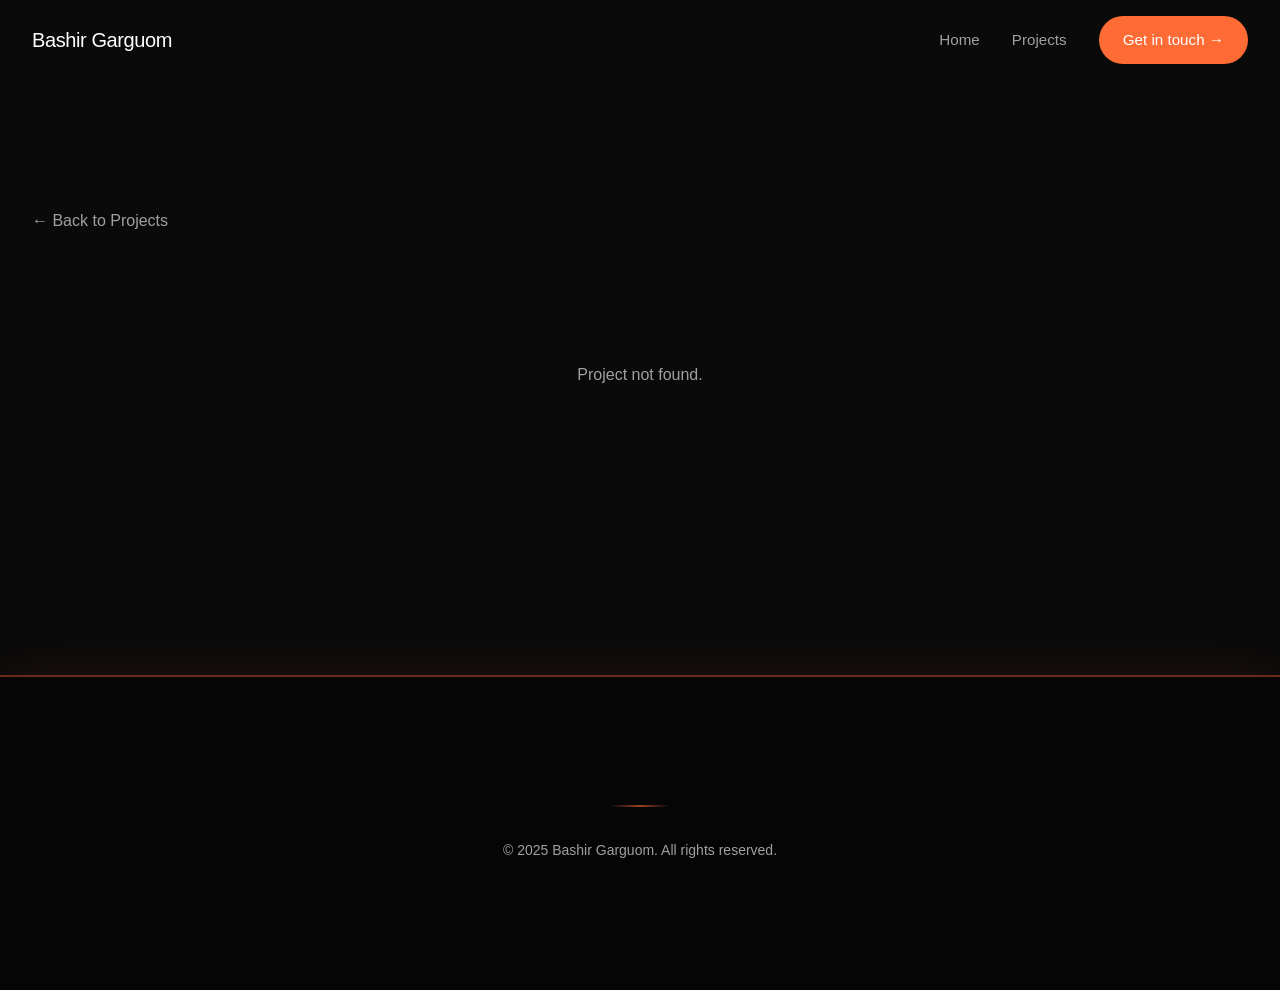
<file: project.html>
<!DOCTYPE html>
<html lang="en">
<head>
    <meta charset="UTF-8">
    <meta name="viewport" content="width=device-width, initial-scale=1.0, maximum-scale=5.0, user-scalable=yes, viewport-fit=cover">
    <meta name="mobile-web-app-capable" content="yes">
    <meta name="apple-mobile-web-app-capable" content="yes">
    
    <!-- Primary Meta Tags (will be updated dynamically) -->
    <title>Project - Bashir Garguom</title>
    <meta name="title" content="Project - Bashir Garguom">
    <meta name="description" content="Commercial film project by Bashir Garguom">
    <meta name="keywords" content="commercial film, brand video, filmmaker">
    <meta name="author" content="Bashir Garguom">
    
    <!-- Open Graph / Facebook (will be updated dynamically) -->
    <meta property="og:type" content="website">
    <meta property="og:url" content="">
    <meta property="og:title" content="Project - Bashir Garguom">
    <meta property="og:description" content="Commercial film project">
    <meta property="og:image" content="">
    
    <!-- Twitter (will be updated dynamically) -->
    <meta name="twitter:card" content="summary_large_image">
    <meta name="twitter:url" content="">
    <meta name="twitter:title" content="Project - Bashir Garguom">
    <meta name="twitter:description" content="Commercial film project">
    <meta name="twitter:image" content="">
    
    <link rel="stylesheet" href="styles.css?v=3.0">
</head>
<body>
    <nav class="nav">
        <div class="nav-container">
            <a href="index.html" class="nav-logo">Bashir Garguom</a>
            <button class="mobile-menu-toggle" id="mobile-menu-toggle" aria-label="Toggle menu">
                <span></span>
                <span></span>
                <span></span>
            </button>
            <div class="nav-links" id="nav-links">
                <a href="index.html" class="nav-link">Home</a>
                <a href="projects.html" class="nav-link">Projects</a>
                <a href="index.html#contact" class="nav-cta">Get in touch →</a>
            </div>
        </div>
    </nav>

    <main>
        <section class="project-page">
            <div class="container">
                <a href="projects.html" class="back-link">← Back to Projects</a>
                <div id="project-content">
                    <!-- Project content will be loaded dynamically -->
                </div>
            </div>
        </section>
    </main>

    <footer class="footer">
        <div class="container">
            <p>&copy; 2025 Bashir Garguom. All rights reserved.</p>
        </div>
    </footer><script>
        // Load project details on project page after scripts are loaded
        function initProjectPage() {
            if (typeof loadProjectDetails === 'function' && document.getElementById('project-content')) {
                loadProjectDetails();
            } else if (document.getElementById('project-content')) {
                // Retry if scripts not loaded yet
                setTimeout(initProjectPage, 100);
            }
        }
        
        if (document.readyState === 'loading') {
            document.addEventListener('DOMContentLoaded', initProjectPage);
        } else {
            initProjectPage();
        }
    </script>
    <script>window.__PROJECTS_DATA__ = {"projects":[{"id":"benghazi-corniche-a-story-of-a-city","title":"Benghazi Corniche — A Story of a City","headline":"A short film capturing the emotional connection between Benghazi and its iconic waterfront after years of change.","description":"\nProject Type: Short Film / Documentary\nRole: Director, Cinematographer, Colorist","client":null,"year":null,"project_type":"Short Film / Documentary","project_role":"Director, Cinematographer, Colorist","featured":true,"thumbnail":"https://i.postimg.cc/yNjyRrLF/Screenshot-2026-03-09-at-12-29-57-AM.png","media":{"type":"video","url":"https://youtu.be/0cKJd33xlck","poster":"https://i.postimg.cc/yNjyRrLF/Screenshot-2026-03-09-at-12-29-57-AM.png"},"gallery_images":[]},{"id":"majal-building-the-future","title":"Majal — Building the Future","headline":"A cinematic commercial highlighting Majal’s","description":"This cinematic commercial film was produced to highlight Majal’s involvement in supplying raw materials for one of the largest residential developments in Libya, consisting of more than 20,000 housing units. The visual approach focuses on the scale and movement of the construction site, combining cinematic ground shots with aerial drone footage to reveal the magnitude of the project. Through structured visual storytelling and a carefully written script, the film presents Majal’s role within the supply chain of the development, emphasizing the connection between infrastructure, materials, and the future growth of the city.","client":"Majal","year":"2025","project_type":"Commercial / Brand Film","project_role":"Director, Cinematographer, Drone Operator","featured":false,"thumbnail":"https://img.youtube.com/vi/52KLmx4BWFY/maxresdefault.jpg","media":{"type":"video","url":"https://youtu.be/52KLmx4BWFY","poster":"https://img.youtube.com/vi/52KLmx4BWFY/maxresdefault.jpg"},"gallery_images":[]},{"id":"g-ant-hypermarket-libya-opening","title":"Géant Hypermarket — Libya Opening","headline":"Capturing the launch of one of Libya’s major international retail openings.","description":"This project documents the official opening of Géant Hypermarket in Libya, an event attended by international representatives and key guests. The film focuses on capturing the atmosphere and scale of the launch, combining cinematic event coverage with aerial drone visuals to highlight the presence and energy of the opening day. Through dynamic camera work and structured editing, the final video presents the event as a milestone moment for the brand’s entry into the Libyan market","client":"Géant  Libya","year":"2025","project_type":"Event Film / Commercial Coverage","project_role":"Director of Photography, Drone Operator, Video Editor","featured":false,"thumbnail":"https://img.youtube.com/vi/CTdKZ18bGXc/maxresdefault.jpg","media":{"type":"video","url":"https://youtu.be/CTdKZ18bGXc","poster":"https://img.youtube.com/vi/CTdKZ18bGXc/maxresdefault.jpg"},"gallery_images":[]},{"id":"design-studio-visualizing-architecture","title":"Design Studio — Visualizing Architecture","headline":"A cinematic commercial presenting architectural design through immersive VR technology.","description":"A commercial film produced for a design studio showcasing its architectural services and virtual reality design experience.\nThe video highlights how VR technology allows clients to explore and experience projects before construction","client":"MAJAL Design Studio","year":"2025","project_type":"Commercial / Brand Film","project_role":"Cinematographer, Video Editor","featured":false,"thumbnail":"https://i.postimg.cc/V6d00gGX/Screenshot-2026-03-09-at-1-12-49-AM.png","media":{"type":"video","url":"https://youtu.be/BEgGqHp3hSc?si=UehHm9_YZrPTDmQg","poster":"https://i.postimg.cc/V6d00gGX/Screenshot-2026-03-09-at-1-12-49-AM.png"},"gallery_images":[]},{"id":"al-rabee-international-brand-introduction","title":"Al Rabee International — Brand Introduction","headline":"A cinematic introduction to Al Rabee International, Hisense Libya","description":"This brand introduction film was produced to present Al Rabee International, the official distributor of Hisense in Libya. The project was developed to introduce the company’s role in delivering international technology brands to the Libyan market. Through cinematic visuals and structured storytelling, the film highlights the company’s products, operations, and brand presence. The production approach focuses on clean commercial imagery and controlled visual pacing to present the company in a professional and modern light.","client":"Hisense Libya","year":null,"project_type":"Brand Film / Corporate Video","project_role":"Cinematographer, Editor","featured":false,"thumbnail":"https://img.youtube.com/vi/HDZqsYgUi9E/maxresdefault.jpg","media":{"type":"video","url":"https://youtu.be/HDZqsYgUi9E","poster":"https://img.youtube.com/vi/HDZqsYgUi9E/maxresdefault.jpg"},"gallery_images":[]},{"id":"derham-podcast-business-conversations","title":"Derham Podcast — Business Conversations","headline":"podcast exploring business, investment, and economic development in Libya","description":"Derham Podcast is a long-form discussion platform focused on business, entrepreneurship, and large-scale projects shaping the Libyan economy. The production was developed with a cinematic studio approach, where the visual environment, lighting design, and camera composition were carefully crafted to create a professional and visually engaging podcast format. As Director of Photography and Art Director for the set design and lighting setup, the work involved building the visual identity of the studio space and establishing a consistent cinematic style for the show. The podcast later gained significant recognition and was awarded Best Podcast in Libya in 2025","client":"Derham Podcast","year":"2024","project_type":"Podcast / Studio Production","project_role":"DOP ,  Art Director (Set & Lighting Design)","featured":true,"thumbnail":"https://img.youtube.com/vi/roIyZg76Z90/maxresdefault.jpg","media":{"type":"video","url":"https://youtu.be/roIyZg76Z90?si=ZRvVQF-jCzXQTsU4","poster":"https://img.youtube.com/vi/roIyZg76Z90/maxresdefault.jpg"},"gallery_images":[]},{"id":"benghazi-international-stadium-opening-ceremony","title":"Benghazi International Stadium — Opening Ceremony","headline":"Capturing the opening ceremony of Benghazi International Stadium.","description":"This project documents the official opening ceremony of Benghazi International Stadium in 2025, a landmark sporting event and one of the largest public events held in Libya in recent years. The production focused on capturing the atmosphere, scale, and energy of the ceremony through dynamic event cinematography. The coverage highlights the visual spectacle of the opening event, the audience presence, and the significance of the stadium’s launch as a major moment for sports and public life in the city of Benghazi","client":"Benghazi International Stadium ","year":"2025","project_type":"Event Film / Sports Event Coverage","project_role":"Video Camera Operator","featured":true,"thumbnail":"https://i.postimg.cc/JzNGtqJ2/Screenshot-2026-03-09-at-5-35-10-AM.png","media":{"type":"video","url":"https://youtu.be/9RXze-GzdUI","poster":"https://i.postimg.cc/JzNGtqJ2/Screenshot-2026-03-09-at-5-35-10-AM.png"},"gallery_images":[]}],"siteSettings":{"hero_portrait_image":null,"about_background_image":"https://i.postimg.cc/RCp9wL8p/IMG-0227.jpg","contact_image":"https://i.postimg.cc/L5SHddQp/IMG-0249.jpg","contact_email":"alibesho@gmail.com","contact_phone":"+218923379054","contact_whatsapp":"218923379054","contact_instagram":"https://www.instagram.com/b_garguom/"}};</script>
    <script src="video-embed.js" defer></script>
    <script src="script.production.js" defer></script>
</body>
</html>
</file>
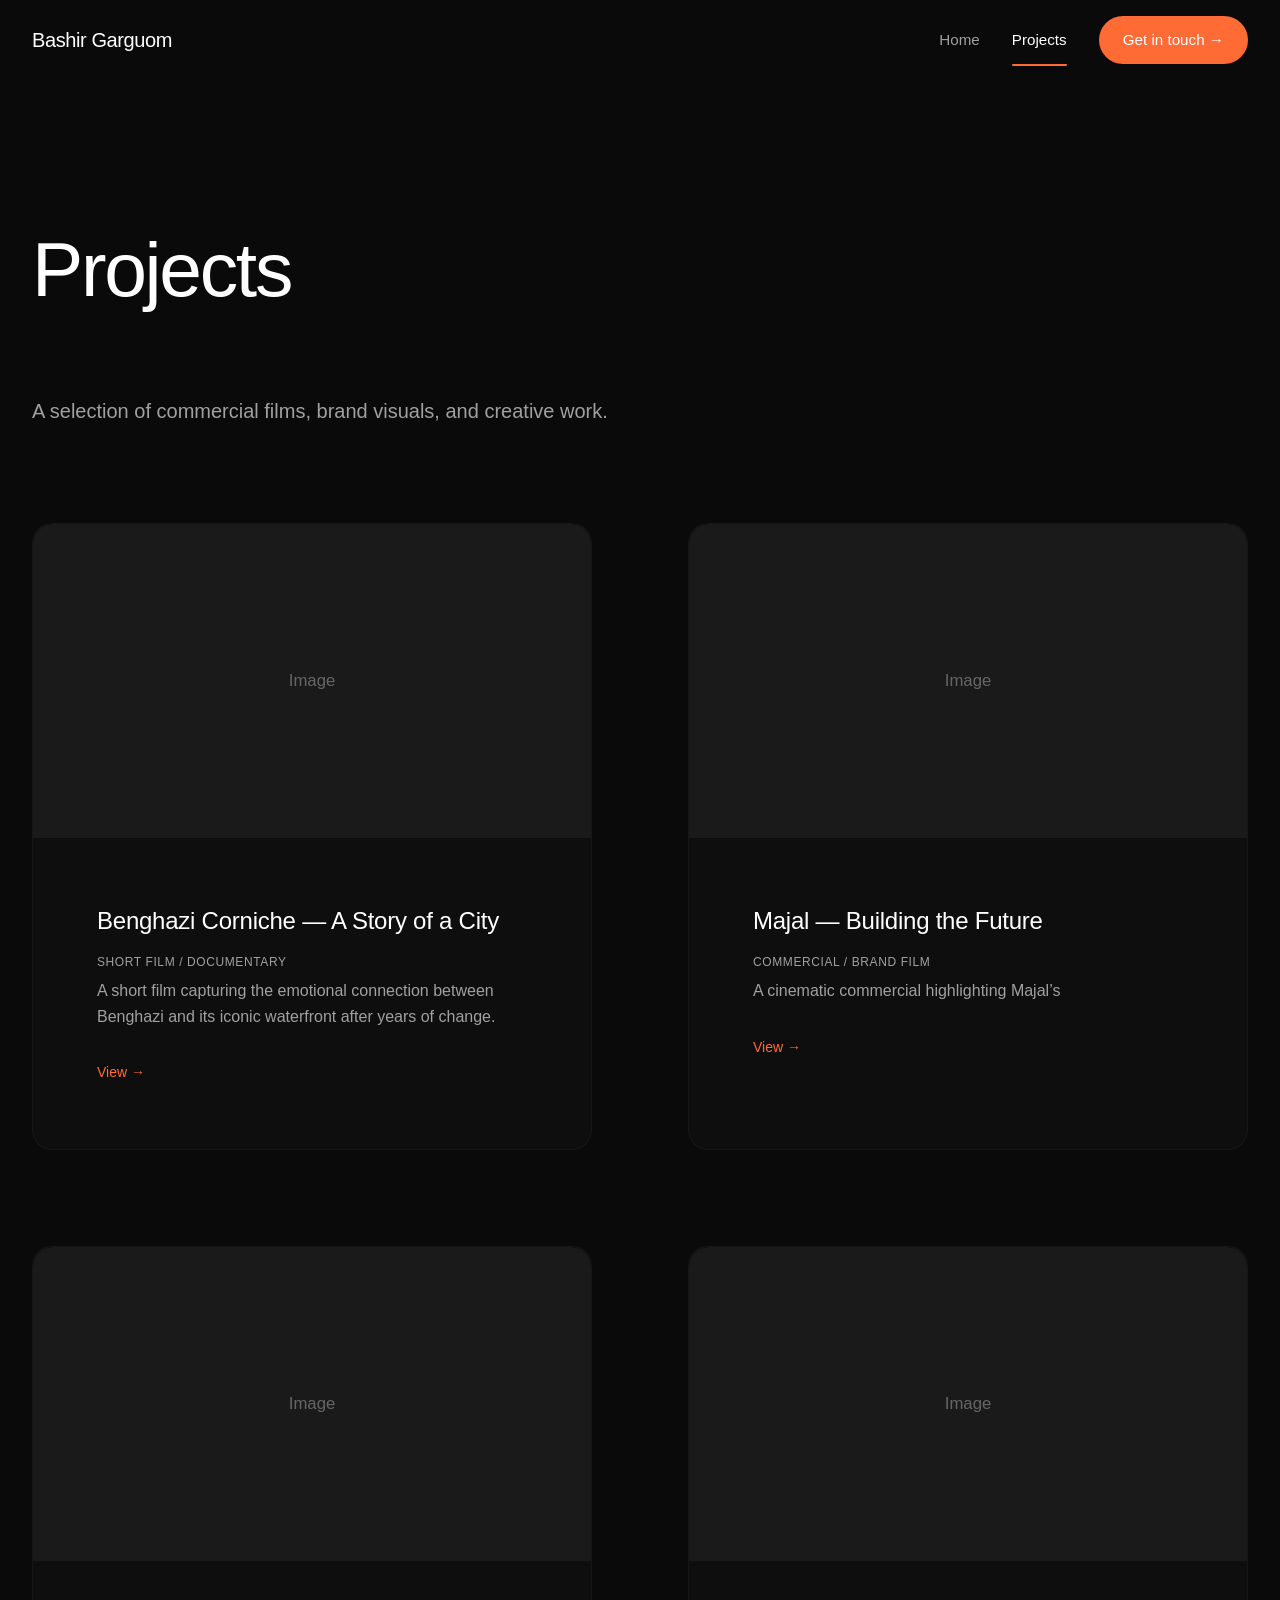
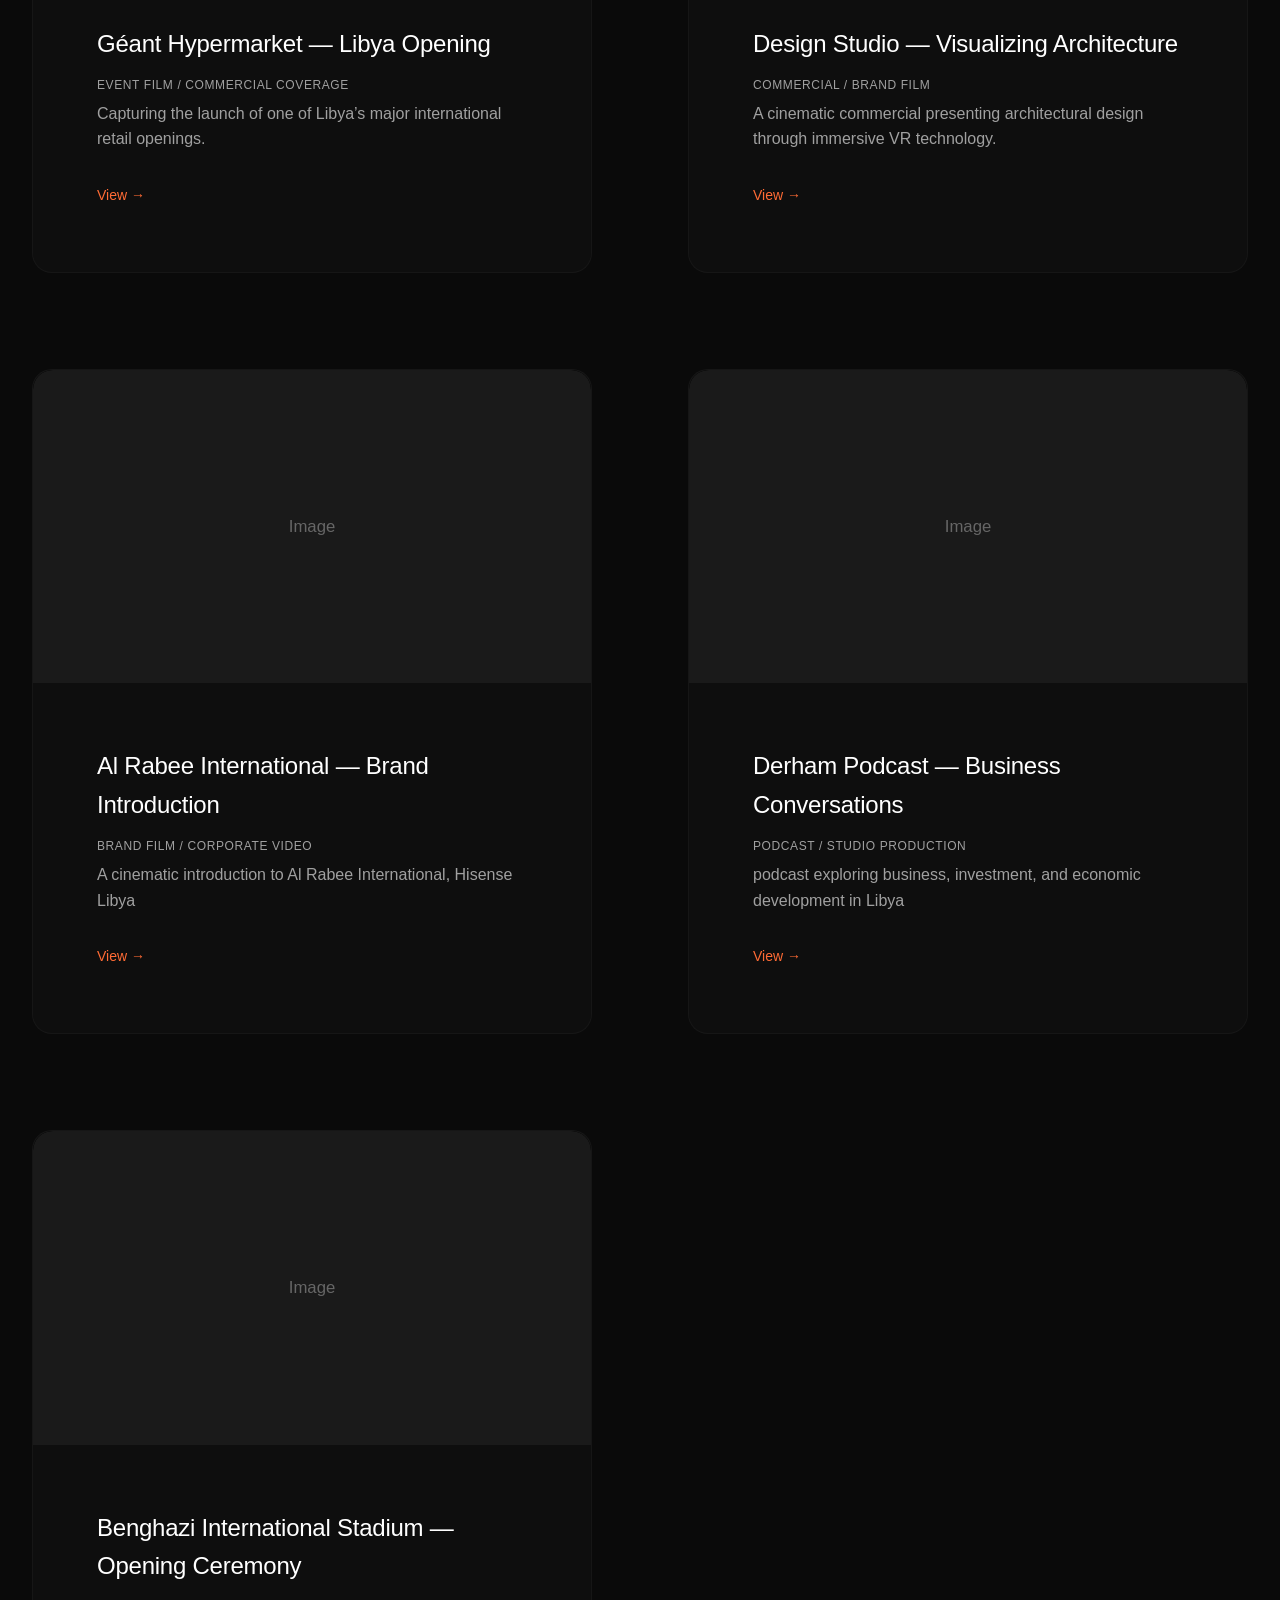
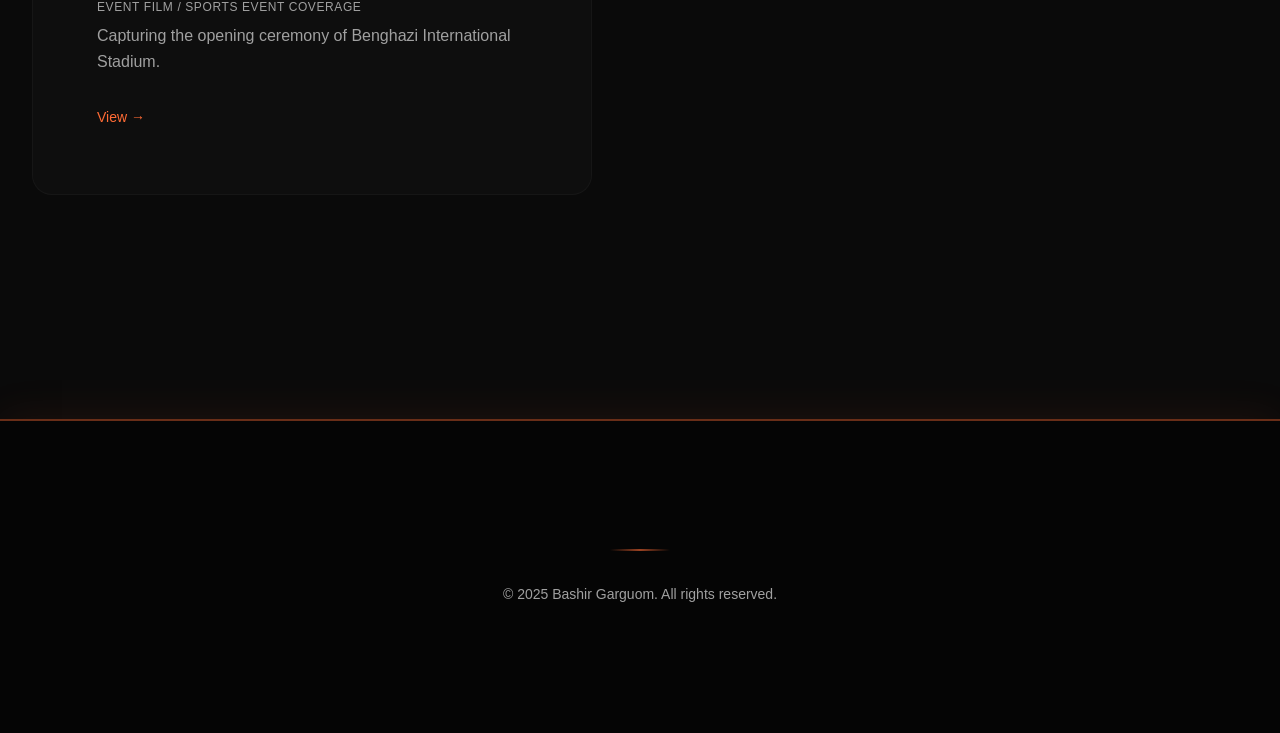
<file: projects.html>
<!DOCTYPE html>
<html lang="en">
<head>
    <meta charset="UTF-8">
    <meta name="viewport" content="width=device-width, initial-scale=1.0, maximum-scale=5.0, user-scalable=yes, viewport-fit=cover">
    <meta name="mobile-web-app-capable" content="yes">
    <meta name="apple-mobile-web-app-capable" content="yes">
    
    <!-- Primary Meta Tags -->
    <title>Projects - Bashir Garguom | Commercial Films & Brand Visuals</title>
    <meta name="title" content="Projects - Bashir Garguom | Commercial Films & Brand Visuals">
    <meta name="description" content="A selection of commercial films, brand visuals, and creative work by Bashir Garguom. Cinematic visual storytelling for brands, campaigns, and modern commercial work.">
    <meta name="keywords" content="commercial films, brand videos, visual campaigns, filmmaker portfolio, commercial video production">
    <meta name="author" content="Bashir Garguom">
    <link rel="canonical" href="/projects.html">
    
    <!-- Open Graph / Facebook -->
    <meta property="og:type" content="website">
    <meta property="og:url" content="https://bashirgarguom.com/projects.html">
    <meta property="og:title" content="Projects - Bashir Garguom">
    <meta property="og:description" content="A selection of commercial films, brand visuals, and creative work.">
    <meta property="og:image" content="https://bashirgarguom.com/images/og-image.jpg">
    
    <!-- Twitter -->
    <meta name="twitter:card" content="summary_large_image">
    <meta name="twitter:url" content="https://bashirgarguom.com/projects.html">
    <meta name="twitter:title" content="Projects - Bashir Garguom">
    <meta name="twitter:description" content="A selection of commercial films, brand visuals, and creative work.">
    <meta name="twitter:image" content="https://bashirgarguom.com/images/og-image.jpg">
    
    <link rel="stylesheet" href="styles.css?v=3.0">
</head>
<body>
    <nav class="nav">
        <div class="nav-container">
            <a href="index.html" class="nav-logo">Bashir Garguom</a>
            <button class="mobile-menu-toggle" id="mobile-menu-toggle" aria-label="Toggle menu">
                <span></span>
                <span></span>
                <span></span>
            </button>
            <div class="nav-links" id="nav-links">
                <a href="index.html" class="nav-link">Home</a>
                <a href="projects.html" class="nav-link active">Projects</a>
                <a href="index.html#contact" class="nav-cta">Get in touch →</a>
            </div>
        </div>
    </nav>

    <main>
        <section class="projects-page">
            <div class="container">
                <div class="projects-page-header">
                    <h1 class="page-title">Projects</h1>
                    <p class="projects-page-intro">A selection of commercial films, brand visuals, and creative work.</p>
                </div>
                <div class="projects-grid" id="all-projects-grid">
                    <!-- Projects will be loaded dynamically -->
                </div>
            </div>
        </section>
    </main>

    <footer class="footer">
        <div class="container">
            <p>&copy; 2025 Bashir Garguom. All rights reserved.</p>
        </div>
    </footer><script>
        // Load all projects on projects page after scripts are loaded
        function initProjectsPage() {
            if (typeof loadAllProjects === 'function' && document.getElementById('all-projects-grid')) {
                loadAllProjects();
            } else if (document.getElementById('all-projects-grid')) {
                // Retry if scripts not loaded yet
                setTimeout(initProjectsPage, 100);
            }
        }
        
        if (document.readyState === 'loading') {
            document.addEventListener('DOMContentLoaded', initProjectsPage);
        } else {
            initProjectsPage();
        }
    </script>
    <script>window.__PROJECTS_DATA__ = {"projects":[{"id":"benghazi-corniche-a-story-of-a-city","title":"Benghazi Corniche — A Story of a City","headline":"A short film capturing the emotional connection between Benghazi and its iconic waterfront after years of change.","description":"\nProject Type: Short Film / Documentary\nRole: Director, Cinematographer, Colorist","client":null,"year":null,"project_type":"Short Film / Documentary","project_role":"Director, Cinematographer, Colorist","featured":true,"thumbnail":"https://i.postimg.cc/yNjyRrLF/Screenshot-2026-03-09-at-12-29-57-AM.png","media":{"type":"video","url":"https://youtu.be/0cKJd33xlck","poster":"https://i.postimg.cc/yNjyRrLF/Screenshot-2026-03-09-at-12-29-57-AM.png"},"gallery_images":[]},{"id":"majal-building-the-future","title":"Majal — Building the Future","headline":"A cinematic commercial highlighting Majal’s","description":"This cinematic commercial film was produced to highlight Majal’s involvement in supplying raw materials for one of the largest residential developments in Libya, consisting of more than 20,000 housing units. The visual approach focuses on the scale and movement of the construction site, combining cinematic ground shots with aerial drone footage to reveal the magnitude of the project. Through structured visual storytelling and a carefully written script, the film presents Majal’s role within the supply chain of the development, emphasizing the connection between infrastructure, materials, and the future growth of the city.","client":"Majal","year":"2025","project_type":"Commercial / Brand Film","project_role":"Director, Cinematographer, Drone Operator","featured":false,"thumbnail":"https://img.youtube.com/vi/52KLmx4BWFY/maxresdefault.jpg","media":{"type":"video","url":"https://youtu.be/52KLmx4BWFY","poster":"https://img.youtube.com/vi/52KLmx4BWFY/maxresdefault.jpg"},"gallery_images":[]},{"id":"g-ant-hypermarket-libya-opening","title":"Géant Hypermarket — Libya Opening","headline":"Capturing the launch of one of Libya’s major international retail openings.","description":"This project documents the official opening of Géant Hypermarket in Libya, an event attended by international representatives and key guests. The film focuses on capturing the atmosphere and scale of the launch, combining cinematic event coverage with aerial drone visuals to highlight the presence and energy of the opening day. Through dynamic camera work and structured editing, the final video presents the event as a milestone moment for the brand’s entry into the Libyan market","client":"Géant  Libya","year":"2025","project_type":"Event Film / Commercial Coverage","project_role":"Director of Photography, Drone Operator, Video Editor","featured":false,"thumbnail":"https://img.youtube.com/vi/CTdKZ18bGXc/maxresdefault.jpg","media":{"type":"video","url":"https://youtu.be/CTdKZ18bGXc","poster":"https://img.youtube.com/vi/CTdKZ18bGXc/maxresdefault.jpg"},"gallery_images":[]},{"id":"design-studio-visualizing-architecture","title":"Design Studio — Visualizing Architecture","headline":"A cinematic commercial presenting architectural design through immersive VR technology.","description":"A commercial film produced for a design studio showcasing its architectural services and virtual reality design experience.\nThe video highlights how VR technology allows clients to explore and experience projects before construction","client":"MAJAL Design Studio","year":"2025","project_type":"Commercial / Brand Film","project_role":"Cinematographer, Video Editor","featured":false,"thumbnail":"https://i.postimg.cc/V6d00gGX/Screenshot-2026-03-09-at-1-12-49-AM.png","media":{"type":"video","url":"https://youtu.be/BEgGqHp3hSc?si=UehHm9_YZrPTDmQg","poster":"https://i.postimg.cc/V6d00gGX/Screenshot-2026-03-09-at-1-12-49-AM.png"},"gallery_images":[]},{"id":"al-rabee-international-brand-introduction","title":"Al Rabee International — Brand Introduction","headline":"A cinematic introduction to Al Rabee International, Hisense Libya","description":"This brand introduction film was produced to present Al Rabee International, the official distributor of Hisense in Libya. The project was developed to introduce the company’s role in delivering international technology brands to the Libyan market. Through cinematic visuals and structured storytelling, the film highlights the company’s products, operations, and brand presence. The production approach focuses on clean commercial imagery and controlled visual pacing to present the company in a professional and modern light.","client":"Hisense Libya","year":null,"project_type":"Brand Film / Corporate Video","project_role":"Cinematographer, Editor","featured":false,"thumbnail":"https://img.youtube.com/vi/HDZqsYgUi9E/maxresdefault.jpg","media":{"type":"video","url":"https://youtu.be/HDZqsYgUi9E","poster":"https://img.youtube.com/vi/HDZqsYgUi9E/maxresdefault.jpg"},"gallery_images":[]},{"id":"derham-podcast-business-conversations","title":"Derham Podcast — Business Conversations","headline":"podcast exploring business, investment, and economic development in Libya","description":"Derham Podcast is a long-form discussion platform focused on business, entrepreneurship, and large-scale projects shaping the Libyan economy. The production was developed with a cinematic studio approach, where the visual environment, lighting design, and camera composition were carefully crafted to create a professional and visually engaging podcast format. As Director of Photography and Art Director for the set design and lighting setup, the work involved building the visual identity of the studio space and establishing a consistent cinematic style for the show. The podcast later gained significant recognition and was awarded Best Podcast in Libya in 2025","client":"Derham Podcast","year":"2024","project_type":"Podcast / Studio Production","project_role":"DOP ,  Art Director (Set & Lighting Design)","featured":true,"thumbnail":"https://img.youtube.com/vi/roIyZg76Z90/maxresdefault.jpg","media":{"type":"video","url":"https://youtu.be/roIyZg76Z90?si=ZRvVQF-jCzXQTsU4","poster":"https://img.youtube.com/vi/roIyZg76Z90/maxresdefault.jpg"},"gallery_images":[]},{"id":"benghazi-international-stadium-opening-ceremony","title":"Benghazi International Stadium — Opening Ceremony","headline":"Capturing the opening ceremony of Benghazi International Stadium.","description":"This project documents the official opening ceremony of Benghazi International Stadium in 2025, a landmark sporting event and one of the largest public events held in Libya in recent years. The production focused on capturing the atmosphere, scale, and energy of the ceremony through dynamic event cinematography. The coverage highlights the visual spectacle of the opening event, the audience presence, and the significance of the stadium’s launch as a major moment for sports and public life in the city of Benghazi","client":"Benghazi International Stadium ","year":"2025","project_type":"Event Film / Sports Event Coverage","project_role":"Video Camera Operator","featured":true,"thumbnail":"https://i.postimg.cc/JzNGtqJ2/Screenshot-2026-03-09-at-5-35-10-AM.png","media":{"type":"video","url":"https://youtu.be/9RXze-GzdUI","poster":"https://i.postimg.cc/JzNGtqJ2/Screenshot-2026-03-09-at-5-35-10-AM.png"},"gallery_images":[]}],"siteSettings":{"hero_portrait_image":null,"about_background_image":"https://i.postimg.cc/RCp9wL8p/IMG-0227.jpg","contact_image":"https://i.postimg.cc/L5SHddQp/IMG-0249.jpg","contact_email":"alibesho@gmail.com","contact_phone":"+218923379054","contact_whatsapp":"218923379054","contact_instagram":"https://www.instagram.com/b_garguom/"}};</script>
    <script src="video-embed.js" defer></script>
    <script src="script.production.js" defer></script>
</body>
</html>
</file>
<file: styles.css>
/* Reset and Base Styles */
* {
    margin: 0;
    padding: 0;
    box-sizing: border-box;
}

:root {
    --bg-dark: #0a0a0a;
    --bg-darker: #000000;
    --text-primary: #ffffff;
    --text-secondary: #a0a0a0;
    --accent: #ffffff;
    --accent-orange: #FF6B35;
    --accent-orange-dark: #E55A2B;
    --accent-orange-light: rgba(255, 107, 53, 0.1);
    --spacing-xs: 1rem;
    --spacing-sm: 2rem;
    --spacing-md: 4rem;
    --spacing-lg: 6rem;
    --spacing-xl: 8rem;
    --spacing-xxl: 10rem;
}

html {
    scroll-behavior: smooth;
    overflow-x: hidden;
    -webkit-text-size-adjust: 100%;
}

body {
    font-family: -apple-system, BlinkMacSystemFont, 'Segoe UI', 'Roboto', 'Oxygen', 'Ubuntu', 'Cantarell', sans-serif;
    background-color: var(--bg-dark);
    color: var(--text-primary);
    line-height: 1.6;
    overflow-x: hidden;
    -webkit-font-smoothing: antialiased;
    -moz-osx-font-smoothing: grayscale;
    -webkit-tap-highlight-color: rgba(255, 107, 53, 0.2);
    touch-action: manipulation;
    min-width: 280px;
}

/* Navigation */
.nav {
    position: fixed;
    top: 0;
    left: 0;
    right: 0;
    z-index: 1000;
    background-color: rgba(10, 10, 10, 0.7);
    backdrop-filter: blur(8px);
    padding: var(--spacing-xs) 0;
    padding-top: max(var(--spacing-xs), env(safe-area-inset-top));
    transition: background-color 0.3s ease, backdrop-filter 0.3s ease, box-shadow 0.3s ease;
}

.nav.scrolled {
    background-color: rgba(0, 0, 0, 0.85);
    backdrop-filter: blur(16px);
    box-shadow: 0 2px 20px rgba(0, 0, 0, 0.4);
}

.nav-container {
    max-width: 1400px;
    margin: 0 auto;
    padding: 0 var(--spacing-sm);
    display: flex;
    justify-content: space-between;
    align-items: center;
}

.nav-logo {
    font-size: 1.25rem;
    font-weight: 500;
    color: var(--text-primary);
    text-decoration: none;
    letter-spacing: -0.02em;
}

.nav-links {
    display: flex;
    gap: var(--spacing-sm);
    align-items: center;
}

.nav-cta {
    background-color: var(--accent-orange);
    color: var(--text-primary);
    padding: 0.75rem 1.5rem;
    border-radius: 50px;
    text-decoration: none;
    font-size: 0.95rem;
    font-weight: 500;
    transition: all 0.3s ease;
    display: inline-flex;
    align-items: center;
    gap: 0.5rem;
}

.nav-cta:hover {
    background-color: var(--accent-orange-dark);
    transform: translateY(-2px);
}

.nav-link {
    color: var(--text-secondary);
    text-decoration: none;
    font-size: 0.95rem;
    transition: color 0.3s ease;
    position: relative;
    /* Touch-friendly */
    min-height: 44px;
    display: inline-flex;
    align-items: center;
    padding: 0.5rem 0;
    touch-action: manipulation;
    -webkit-tap-highlight-color: rgba(255, 107, 53, 0.2);
}

.nav-link:hover {
    color: var(--text-primary);
}

.nav-link.active {
    color: var(--text-primary);
    position: relative;
}

.nav-link.active::after {
    content: '';
    position: absolute;
    bottom: -4px;
    left: 0;
    width: 100%;
    height: 2px;
    background: var(--accent-orange);
    border-radius: 2px;
}

/* Mobile Menu Toggle Button */
.mobile-menu-toggle {
    display: none;
    flex-direction: column;
    justify-content: space-around;
    align-items: center;
    width: 44px;
    min-width: 44px;
    height: 44px;
    min-height: 44px;
    background: transparent;
    border: none;
    cursor: pointer;
    padding: 0;
    z-index: 1001;
    position: relative;
}

.mobile-menu-toggle span {
    width: 100%;
    height: 2px;
    background-color: var(--text-primary);
    border-radius: 2px;
    transition: all 0.3s ease;
    transform-origin: center;
}

.mobile-menu-toggle.active span:nth-child(1) {
    transform: rotate(45deg) translate(8px, 8px);
}

.mobile-menu-toggle.active span:nth-child(2) {
    opacity: 0;
}

.mobile-menu-toggle.active span:nth-child(3) {
    transform: rotate(-45deg) translate(8px, -8px);
}

/* Container */
.container {
    max-width: 1400px;
    margin: 0 auto;
    padding: 0 var(--spacing-sm);
}

/* Hero Section */
.hero {
    min-height: 100vh;
    display: flex;
    align-items: center;
    padding: var(--spacing-xl) var(--spacing-sm) var(--spacing-lg);
    background: linear-gradient(135deg, #FF6B35 0%, #C44536 50%, #0a0a0a 100%);
    position: relative;
    overflow: hidden;
}

.hero::before {
    content: '';
    position: absolute;
    top: 0;
    right: 0;
    width: 50%;
    height: 100%;
    background: radial-gradient(circle at center, rgba(255, 107, 53, 0.3) 0%, transparent 70%);
    pointer-events: none;
    z-index: 0;
}

.hero::after {
    content: '';
    position: absolute;
    top: 0;
    left: 0;
    width: 100%;
    height: 100%;
    background-image: url("data:image/svg+xml,%3Csvg viewBox='0 0 400 400' xmlns='http://www.w3.org/2000/svg'%3E%3Cfilter id='noiseFilter'%3E%3CfeTurbulence type='fractalNoise' baseFrequency='0.9' numOctaves='4' stitchTiles='stitch'/%3E%3C/filter%3E%3Crect width='100%25' height='100%25' filter='url(%23noiseFilter)'/%3E%3C/svg%3E");
    opacity: 0.03;
    mix-blend-mode: overlay;
    pointer-events: none;
    z-index: 2;
}

.hero-container {
    max-width: 1400px;
    margin: 0 auto;
    width: 100%;
    display: grid;
    grid-template-columns: 1fr 1fr;
    gap: var(--spacing-lg);
    align-items: center;
    position: relative;
    z-index: 1;
}

.hero-content {
    max-width: 100%;
}

.hero-subheading {
    font-size: clamp(1rem, 2vw, 1.5rem);
    color: var(--text-primary);
    font-weight: 300;
    margin-bottom: var(--spacing-xs);
    opacity: 0.9;
}

.hero-name {
    font-size: clamp(5rem, 15vw, 12rem);
    font-weight: 600;
    letter-spacing: -0.02em;
    margin-bottom: var(--spacing-md);
    line-height: 0.9;
    color: var(--text-primary);
}

.hero-roles {
    display: flex;
    flex-wrap: wrap;
    gap: var(--spacing-sm);
    margin-top: var(--spacing-md);
}

.hero-role-item {
    font-size: clamp(0.875rem, 1.5vw, 1.125rem);
    color: rgba(255, 255, 255, 0.95);
    font-weight: 400;
    background: rgba(255, 255, 255, 0.08);
    padding: 0.5rem 1rem;
    border-radius: 50px;
    backdrop-filter: blur(20px);
    border: 1px solid rgba(255, 255, 255, 0.1);
    transition: all 0.3s ease;
}

.hero-role-item:hover {
    background: var(--accent-orange-light);
    border-color: rgba(255, 107, 53, 0.4);
    color: var(--text-primary);
    transform: translateY(-2px);
}

.hero-right {
    display: flex;
    flex-direction: column;
    gap: var(--spacing-sm);
    align-items: flex-start;
    position: relative;
    z-index: 2;
}

.hero-portrait-background {
    position: absolute;
    top: 0;
    right: 0;
    width: 50%;
    height: 100%;
    overflow: hidden;
    z-index: 1;
    pointer-events: none;
}

.hero-portrait-bg {
    width: 100%;
    height: 100%;
    object-fit: cover;
    object-position: center;
    opacity: 0.2;
    mix-blend-mode: soft-light;
    filter: blur(30px) brightness(1.2);
}

.hero-portrait-container {
    display: none;
}

.hero-tagline-large {
    font-size: clamp(1.5rem, 4vw, 3rem);
    font-weight: 400;
    line-height: 1.3;
    color: var(--text-primary);
    margin-bottom: var(--spacing-sm);
    letter-spacing: -0.02em;
}

.hero-tagline-small {
    font-size: clamp(1rem, 2vw, 1.25rem);
    color: rgba(255, 255, 255, 0.8);
    font-weight: 300;
    margin-bottom: var(--spacing-sm);
}

.hero-role {
    font-size: clamp(1.25rem, 3vw, 2rem);
    color: var(--text-secondary);
    font-weight: 300;
    margin-bottom: var(--spacing-sm);
    letter-spacing: 0.02em;
}

.hero-tagline {
    font-size: clamp(1rem, 2vw, 1.5rem);
    color: var(--text-secondary);
    font-weight: 300;
    max-width: 700px;
    margin: 0 auto;
    line-height: 1.6;
}

/* Buttons */
.btn-cta {
    background-color: var(--accent-orange);
    color: var(--text-primary);
    padding: 1rem 2rem;
    border-radius: 50px;
    text-decoration: none;
    /* Touch-friendly */
    min-height: 44px;
    min-width: 44px;
    display: inline-flex;
    align-items: center;
    justify-content: center;
    touch-action: manipulation;
    -webkit-tap-highlight-color: rgba(255, 107, 53, 0.3);
    user-select: none;
    font-size: 1rem;
    font-weight: 500;
    transition: all 0.3s ease;
    display: inline-flex;
    align-items: center;
    gap: 0.5rem;
    border: none;
    cursor: pointer;
}

.btn-cta:hover {
    background-color: var(--accent-orange-dark);
    transform: translateY(-2px);
    box-shadow: 0 12px 40px rgba(255, 107, 53, 0.4);
}

.btn-cta:active {
    transform: translateY(0);
    box-shadow: 0 4px 20px rgba(255, 107, 53, 0.3);
}

.btn-cta-large {
    background-color: var(--accent-orange);
    color: var(--text-primary);
    padding: 1.5rem 3rem;
    border-radius: 12px;
    text-decoration: none;
    font-size: 1.25rem;
    font-weight: 500;
    transition: all 0.3s ease;
    display: inline-block;
    text-align: center;
    width: 100%;
}

.btn-cta-large:hover {
    background-color: var(--accent-orange-dark);
    transform: translateY(-2px);
    box-shadow: 0 12px 40px rgba(255, 107, 53, 0.4);
}

/* Section Styles */
section {
    padding: var(--spacing-xxl) 0;
}

/* Scroll Reveal Animations */
.scroll-reveal {
    opacity: 0;
    transform: translateY(30px);
    transition: opacity 0.6s cubic-bezier(0.4, 0, 0.2, 1), 
                transform 0.6s cubic-bezier(0.4, 0, 0.2, 1);
}

.scroll-reveal.revealed {
    opacity: 1;
    transform: translateY(0);
}

/* Exclude hero from scroll reveal */
.hero.scroll-reveal {
    opacity: 1;
    transform: none;
}

/* Smooth transitions for all interactive elements */
a, button, .project-card, .nav-link {
    transition: all 0.3s cubic-bezier(0.4, 0, 0.2, 1);
}

/* Prevent layout shifts */
img {
    max-width: 100%;
    height: auto;
    display: block;
}

/* Ensure consistent spacing */
section + section {
    margin-top: 0;
}

.section-title {
    font-size: clamp(2rem, 4vw, 3.5rem);
    font-weight: 300;
    letter-spacing: -0.02em;
    margin-bottom: var(--spacing-md);
}

.section-subheading {
    font-size: clamp(0.875rem, 1.5vw, 1rem);
    color: var(--accent-orange);
    font-weight: 500;
    text-transform: uppercase;
    letter-spacing: 0.1em;
    margin-bottom: var(--spacing-xs);
    text-align: right;
    position: relative;
    display: block;
}

.section-subheading::after {
    content: '';
    position: absolute;
    bottom: -0.5rem;
    right: 0;
    width: 40px;
    height: 2px;
    background: var(--accent-orange);
    opacity: 0.5;
}

.section-title-large {
    font-size: clamp(2.5rem, 6vw, 5rem);
    font-weight: 400;
    letter-spacing: -0.04em;
    line-height: 1.1;
    margin-bottom: var(--spacing-lg);
    text-align: right;
}

/* Trusted Brands Section */
.trusted-brands {
    padding: var(--spacing-lg) 0;
    background-color: var(--bg-darker);
}

.trusted-brands .container {
    display: flex;
    align-items: center;
    justify-content: space-between;
    gap: var(--spacing-md);
}

.trusted-text {
    font-size: clamp(0.875rem, 1.5vw, 1rem);
    color: var(--text-secondary);
    font-weight: 300;
}

.brands-grid {
    display: flex;
    gap: var(--spacing-md);
    align-items: center;
}

.brand-item {
    width: 60px;
    height: 60px;
    border-radius: 50%;
    border: 1px solid rgba(255, 255, 255, 0.2);
    display: flex;
    align-items: center;
    justify-content: center;
    color: var(--text-secondary);
    font-size: 0.75rem;
    background: rgba(255, 255, 255, 0.05);
    transition: all 0.3s ease;
}

.brand-item:hover {
    border-color: var(--accent-orange);
    background: rgba(255, 107, 53, 0.1);
}

/* About Section */
.about {
    padding: var(--spacing-xxl) 0;
    background-color: var(--bg-darker);
    position: relative;
    overflow: hidden;
}

@media (max-width: 768px) {
    .about {
        padding: var(--spacing-sm) 0;
        overflow: visible;
    }
}

.about-background-image {
    position: absolute;
    top: 50%;
    left: var(--spacing-sm);
    transform: translateY(-50%);
    width: calc(50% - var(--spacing-sm) * 2);
    height: 90%;
    z-index: 0;
    pointer-events: none;
    display: block;
    border-radius: 24px;
    overflow: hidden;
    background: rgba(0, 0, 0, 0.25);
}

.about-bg-img {
    position: absolute;
    inset: 0;
    width: 100%;
    height: 100%;
    object-fit: cover;
    object-position: center;
    opacity: 0;
    filter: brightness(0.9);
    z-index: 0;
    transition: opacity 0.3s ease;
}

.about-background-image.has-image .about-bg-img {
    opacity: 0.7;
}

@media (max-width: 968px) {
    .about-background-image {
        width: calc(50% - var(--spacing-xs) * 2);
        height: 90%;
        left: var(--spacing-xs);
        border-radius: 20px;
    }
}

@media (max-width: 768px) {
    .about-background-image {
        width: 100%;
        max-width: 100%;
        left: 0;
        right: 0;
        top: auto;
        transform: none;
        margin-top: 0.75rem;
        margin-bottom: 0.75rem;
        position: relative;
        border-radius: 16px;
        /* توافق الهاتف: ارتفاع ثابت يعمل في كل المتصفحات */
        height: 0;
        padding-bottom: 75%;
        min-height: 0;
        overflow: hidden;
    }
    
    .about-background-image .about-bg-img {
        position: absolute;
        top: 0;
        left: 0;
        width: 100%;
        height: 100%;
        object-fit: cover;
        object-position: center;
    }
}

.about .container {
    position: relative;
    z-index: 1;
}

.about-grid {
    display: grid;
    grid-template-columns: 1fr 1fr;
    gap: var(--spacing-xl);
    align-items: start;
}

.about-left {
    grid-column: 1;
    max-width: 100%;
    position: relative;
    z-index: 2;
    min-height: 400px;
}

.about-background-image {
    grid-column: 1;
}

.about-right {
    grid-column: 2;
}

@media (max-width: 768px) {
    .about-grid {
        display: flex;
        flex-direction: column;
        gap: 0;
    }
    
    .about-left {
        display: none;
    }
    
    .about-right {
        display: contents;
    }
    
    .about-title-group {
        order: 1;
    }
    
    .about-background-image {
        order: 2;
        margin-top: 0.75rem;
        margin-bottom: 0.75rem;
    }
    
    .about-body-group {
        order: 3;
    }
    
    .about-text,
    .about-text-small {
        text-align: left;
        max-width: 100%;
    }
}

@media (min-width: 769px) {
    .about-right {
        display: flex;
        flex-direction: column;
        gap: var(--spacing-sm);
        align-items: flex-end;
    }
}

.about-text {
    font-size: clamp(1rem, 2vw, 1.25rem);
    color: var(--text-secondary);
    line-height: 1.75;
    font-weight: 300;
    margin-bottom: var(--spacing-sm);
    text-align: right;
    max-width: 520px;
}

.about-text-small {
    font-size: clamp(0.875rem, 1.5vw, 1rem);
    color: var(--text-secondary);
    line-height: 1.7;
    font-weight: 300;
    margin-bottom: var(--spacing-md);
    text-align: right;
    opacity: 0.85;
    max-width: 520px;
}

/* Featured Projects */
.featured-projects {
    padding: var(--spacing-xxl) 0;
}

.projects-header {
    display: grid;
    grid-template-columns: 1fr 1fr;
    gap: var(--spacing-lg);
    margin-bottom: var(--spacing-xl);
}

.projects-header-left {
    max-width: 100%;
}

.projects-header-right {
    display: flex;
    align-items: center;
}

.projects-description {
    font-size: clamp(1rem, 2vw, 1.25rem);
    color: var(--text-secondary);
    line-height: 1.8;
    font-weight: 300;
}

.projects-grid {
    display: grid;
    grid-template-columns: repeat(auto-fit, minmax(350px, 1fr));
    gap: var(--spacing-lg);
    margin-top: var(--spacing-lg);
}

.featured-projects-cta {
    margin-top: var(--spacing-xl);
    text-align: center;
}

.featured-projects-cta .btn-cta {
    display: inline-flex;
    align-items: center;
    gap: 0.5rem;
}

.project-card {
    text-decoration: none;
    color: var(--text-primary);
    display: block;
    cursor: pointer;
    background: rgba(255, 255, 255, 0.02);
    border-radius: 20px;
    overflow: hidden;
    border: 1px solid rgba(255, 255, 255, 0.03);
    transition: transform 0.3s cubic-bezier(0.4, 0, 0.2, 1), 
                box-shadow 0.3s cubic-bezier(0.4, 0, 0.2, 1),
                border-color 0.3s ease,
                background 0.3s ease;
}

.project-card:hover {
    transform: translateY(-6px);
    border-color: rgba(255, 107, 53, 0.4);
    box-shadow: 0 20px 60px rgba(0, 0, 0, 0.4), 0 0 0 1px rgba(255, 107, 53, 0.1);
    background: rgba(255, 255, 255, 0.04);
}

.project-card-image {
    width: 100%;
    aspect-ratio: 16 / 9;
    object-fit: cover;
    object-position: center;
    background-color: var(--bg-darker);
    border-radius: 20px 20px 0 0;
    transition: transform 0.4s cubic-bezier(0.4, 0, 0.2, 1);
}

.project-card:hover .project-card-image {
    transform: scale(1.02);
}

.project-card-content {
    padding: var(--spacing-md);
}

.project-card-title {
    font-size: 1.5rem;
    font-weight: 500;
    margin-bottom: 0.5rem;
    letter-spacing: -0.01em;
    color: var(--text-primary);
}

.project-card-type {
    display: inline-block;
    font-size: 0.75rem;
    color: var(--text-secondary);
    text-transform: uppercase;
    letter-spacing: 0.05em;
    margin-bottom: 0.35rem;
}

.project-card-headline {
    font-size: 1rem;
    color: var(--text-secondary);
    font-weight: 300;
    line-height: 1.6;
    margin-bottom: var(--spacing-xs);
}

.project-card-link {
    display: inline-flex;
    align-items: center;
    gap: 0.5rem;
    color: var(--accent-orange);
    font-size: 0.875rem;
    font-weight: 500;
    text-decoration: none;
    margin-top: var(--spacing-xs);
}

.project-card-link:hover {
    gap: 0.75rem;
    color: var(--accent-orange-dark);
}

/* Contact Section */
.contact {
    padding: var(--spacing-xxl) 0;
    background-color: var(--bg-darker);
    position: relative;
    overflow: hidden;
}

@media (max-width: 768px) {
    .contact {
        padding: var(--spacing-sm) 0;
        overflow: visible;
    }
    
    .contact-grid {
        grid-template-columns: 1fr;
    }
    
    .contact-right {
        display: none;
    }
    
    .contact-left {
        display: flex;
        flex-direction: column;
        gap: 0;
    }
    
    .contact-background-image {
        margin-top: 0.75rem;
        margin-bottom: 0.75rem;
    }
}

.contact .container {
    position: relative;
    z-index: 1;
}

.contact-grid {
    display: grid;
    grid-template-columns: 1fr 1fr;
    gap: var(--spacing-xl);
    align-items: center;
}

.contact-left {
    max-width: 100%;
    display: flex;
    flex-direction: column;
}

.contact-right {
    max-width: 100%;
    position: relative;
    z-index: 2;
    min-height: 400px;
}

.contact-background-image {
    position: absolute;
    top: 50%;
    right: var(--spacing-sm);
    transform: translateY(-50%);
    width: calc(50% - var(--spacing-sm) * 2);
    height: 90%;
    z-index: 0;
    pointer-events: none;
    display: block;
    border-radius: 24px;
    overflow: hidden;
    background: rgba(0, 0, 0, 0.25);
}

.contact-bg-img {
    position: absolute;
    inset: 0;
    width: 100%;
    height: 100%;
    object-fit: cover;
    object-position: center;
    opacity: 0;
    filter: brightness(0.9);
    z-index: 0;
    transition: opacity 0.3s ease;
}

.contact-background-image.has-image .contact-bg-img {
    opacity: 0.7;
}

@media (max-width: 968px) {
    .contact-background-image {
        width: calc(50% - var(--spacing-xs) * 2);
        height: 90%;
        right: var(--spacing-xs);
        border-radius: 20px;
    }
}

@media (max-width: 768px) {
    .contact-background-image {
        width: 100%;
        max-width: 100%;
        right: 0;
        left: 0;
        top: auto;
        transform: none;
        margin-top: 0.75rem;
        margin-bottom: 0.75rem;
        position: relative;
        border-radius: 16px;
        /* توافق الهاتف: ارتفاع ثابت يعمل في كل المتصفحات */
        height: 0;
        padding-bottom: 75%;
        min-height: 0;
        overflow: hidden;
    }
    
    .contact-background-image .contact-bg-img {
        position: absolute;
        top: 0;
        left: 0;
        width: 100%;
        height: 100%;
        object-fit: cover;
        object-position: center;
    }
}

.contact-text {
    font-size: clamp(1rem, 2vw, 1.25rem);
    color: var(--text-secondary);
    line-height: 1.8;
    font-weight: 300;
    margin-bottom: var(--spacing-lg);
}

/* Contact Buttons */
.contact-buttons {
    display: grid;
    grid-template-columns: repeat(2, 1fr);
    gap: var(--spacing-sm);
    margin-top: var(--spacing-lg);
    max-width: 600px;
}

.contact-btn-primary {
    background-color: var(--accent-orange);
    color: var(--text-primary);
    border: none;
}

.contact-btn-primary:hover {
    background-color: var(--accent-orange-dark);
}

.contact-btn-whatsapp {
    background-color: #25D366;
    color: var(--text-primary);
    border: none;
}

.contact-btn-whatsapp:hover {
    background-color: #20BA5A;
    box-shadow: 0 12px 40px rgba(37, 211, 102, 0.4);
}

.contact-btn-outline {
    background: transparent;
    border: 1px solid rgba(255, 255, 255, 0.2);
    color: var(--text-primary);
}

.contact-btn-outline:hover {
    background: rgba(255, 255, 255, 0.05);
    border-color: rgba(255, 255, 255, 0.3);
}

.contact-btn-arrow {
    margin-left: auto;
    transition: transform 0.3s ease;
}

.contact-btn-primary:hover .contact-btn-arrow,
.contact-btn-whatsapp:hover .contact-btn-arrow,
.contact-btn-outline:hover .contact-btn-arrow {
    transform: translateX(4px);
}

/* Contact Info (Email & Phone below buttons) */
.contact-info {
    margin-top: var(--spacing-xl);
    padding-top: var(--spacing-lg);
    border-top: 1px solid rgba(255, 255, 255, 0.08);
    display: flex;
    flex-wrap: wrap;
    gap: var(--spacing-lg) var(--spacing-xl);
    max-width: 560px;
}

.contact-info-item {
    display: flex;
    flex-direction: column;
    align-items: flex-start;
    gap: 0.35rem;
    padding-left: var(--spacing-sm);
    border-left: 2px solid rgba(255, 107, 53, 0.35);
    transition: border-color 0.25s ease, background 0.25s ease;
}

.contact-info-item:hover {
    border-left-color: var(--accent-orange);
}

.contact-info-label {
    font-size: 0.75rem;
    font-weight: 500;
    text-transform: uppercase;
    letter-spacing: 0.12em;
    color: var(--accent-orange);
    opacity: 0.95;
}

.contact-info-value {
    font-size: clamp(0.95rem, 1.5vw, 1.1rem);
    font-weight: 300;
    color: var(--text-primary);
    letter-spacing: 0.01em;
    line-height: 1.5;
    transition: color 0.25s ease;
}

.contact-info-item:hover .contact-info-value {
    color: var(--accent-orange);
}

@media (max-width: 768px) {
    .contact-info {
        margin-top: var(--spacing-lg);
        padding-top: var(--spacing-md);
        gap: var(--spacing-md);
    }
    
    .contact-info-item {
        gap: 0.25rem;
    }
    
    .contact-info-label {
        font-size: 0.7rem;
        letter-spacing: 0.1em;
    }
    
    .contact-info-value {
        font-size: 1rem;
    }
}


/* Projects Page */
.projects-page {
    padding: var(--spacing-xl) 0 var(--spacing-lg);
    margin-top: 80px;
}

.projects-page-header {
    margin-bottom: var(--spacing-lg);
    max-width: 800px;
}

.projects-page-intro {
    font-size: clamp(1rem, 2vw, 1.25rem);
    color: var(--text-secondary);
    line-height: 1.6;
    font-weight: 300;
    margin-top: var(--spacing-sm);
}

.page-title {
    font-size: clamp(3rem, 6vw, 5rem);
    font-weight: 300;
    letter-spacing: -0.03em;
    margin-bottom: var(--spacing-md);
}

/* Project Page */
.project-page {
    padding: var(--spacing-xl) 0 var(--spacing-lg);
    margin-top: 80px;
}

.back-link {
    color: var(--text-secondary);
    text-decoration: none;
    font-size: 1rem;
    margin-bottom: var(--spacing-md);
    display: inline-block;
    transition: color 0.3s ease;
}

.back-link:hover {
    color: var(--text-primary);
}

.project-header {
    margin-bottom: var(--spacing-md);
}

.project-title {
    font-size: clamp(2.5rem, 5vw, 4.5rem);
    font-weight: 300;
    letter-spacing: -0.03em;
    margin-bottom: var(--spacing-xs);
    line-height: 1.2;
}

.project-headline {
    font-size: clamp(1.25rem, 3vw, 2rem);
    color: var(--text-secondary);
    font-weight: 300;
    margin-bottom: var(--spacing-md);
}

.project-media {
    width: 100%;
    margin-bottom: var(--spacing-md);
    border-radius: 2px;
}

.project-media video,
.project-media img {
    width: 100%;
    height: auto;
    display: block;
    background-color: var(--bg-darker);
}

.project-media video {
    aspect-ratio: 16 / 9;
    object-fit: cover;
}

.project-description {
    max-width: 800px;
    font-size: clamp(1rem, 2vw, 1.25rem);
    color: var(--text-secondary);
    line-height: 1.8;
    font-weight: 300;
    margin-bottom: var(--spacing-md);
}

.project-details {
    display: grid;
    grid-template-columns: repeat(auto-fit, minmax(200px, 1fr));
    gap: var(--spacing-sm);
    padding-top: var(--spacing-md);
    border-top: 1px solid rgba(255, 255, 255, 0.1);
}

.project-detail-item {
    display: flex;
    flex-direction: column;
    gap: 0.5rem;
}

.project-detail-label {
    font-size: 0.875rem;
    color: var(--text-secondary);
    text-transform: uppercase;
    letter-spacing: 0.1em;
    font-weight: 400;
}

.project-detail-value {
    font-size: 1.125rem;
    color: var(--text-primary);
    font-weight: 300;
}

/* Footer */
.footer {
    padding: var(--spacing-xl) 0;
    padding-bottom: max(var(--spacing-xl), env(safe-area-inset-bottom));
    margin-top: var(--spacing-xl);
    background: #050505;
    border-top: 2px solid rgba(255, 107, 53, 0.4);
    box-shadow: 0 -4px 40px rgba(255, 107, 53, 0.08);
}

.footer p {
    text-align: center;
    color: var(--text-secondary);
    font-size: 0.875rem;
    font-weight: 300;
}

.footer p::before {
    content: '';
    display: block;
    width: 60px;
    height: 2px;
    background: linear-gradient(90deg, transparent, var(--accent-orange), transparent);
    margin: 0 auto var(--spacing-sm);
    opacity: 0.6;
}

/* Responsive Design */
@media (max-width: 968px) {
    .hero-container {
        grid-template-columns: 1fr;
        text-align: center;
    }

    .hero-right {
        align-items: center;
        text-align: center;
    }

    .hero-portrait-container {
        align-self: center;
        margin-bottom: var(--spacing-md);
    }

    .hero-portrait {
        width: 120px;
        height: 120px;
    }

    .about-grid,
    .contact-grid,
    .projects-header {
        grid-template-columns: 1fr;
    }

    .trusted-brands .container {
        flex-direction: column;
        align-items: flex-start;
        gap: var(--spacing-sm);
    }
}

@media (max-width: 768px) {
    /* Mobile Navigation */
    .mobile-menu-toggle {
        display: flex;
    }
    
    .nav-container {
        padding: 0 var(--spacing-xs);
        padding-right: max(var(--spacing-xs), env(safe-area-inset-right));
    }
    
    .nav-links {
        position: fixed;
        top: 0;
        right: -100%;
        width: 85%;
        max-width: 320px;
        height: 100vh;
        height: 100dvh;
        padding-top: max(5rem, env(safe-area-inset-top));
        padding-bottom: env(safe-area-inset-bottom);
        background-color: rgba(0, 0, 0, 0.98);
        backdrop-filter: blur(20px);
        flex-direction: column;
        align-items: flex-start;
        justify-content: flex-start;
        padding-left: var(--spacing-md);
        padding-right: var(--spacing-md);
        gap: var(--spacing-md);
        transition: right 0.3s ease;
        z-index: 1000;
        box-shadow: -4px 0 20px rgba(0, 0, 0, 0.5);
    }
    
    .nav-links.active {
        right: 0;
    }
    
    .nav-link {
        width: 100%;
        padding: var(--spacing-sm) 0;
        font-size: 1.125rem;
        border-bottom: 1px solid rgba(255, 255, 255, 0.1);
    }

    .nav-cta {
        width: 100%;
        padding: 1rem 1.5rem;
        font-size: 1rem;
        justify-content: center;
        margin-top: var(--spacing-sm);
    }
    
    /* Prevent body scroll when menu is open */
    body.menu-open {
        overflow: hidden;
    }

    .projects-grid {
        grid-template-columns: 1fr;
        gap: 1rem;
    }

    .project-details {
        grid-template-columns: 1fr;
    }

    section {
        padding: var(--spacing-sm) 0;
    }

    .hero {
        padding: calc(var(--spacing-sm) + 50px) var(--spacing-xs) var(--spacing-sm);
        min-height: auto;
    }
    
    .hero-container {
        gap: 1rem;
    }
    
    .hero-content {
        text-align: center;
    }
    
    .hero-right {
        text-align: center;
        align-items: center;
    }
    
    .hero-tagline-large {
        text-align: center;
        margin-bottom: var(--spacing-sm);
    }
    
    .hero-tagline-small {
        text-align: center;
    }

    .hero-roles {
        justify-content: center;
        flex-wrap: wrap;
        gap: 0.75rem;
    }
    
    .hero-role-item {
        font-size: 0.875rem;
        padding: 0.5rem 1rem;
    }
    
    /* Hero buttons on mobile */
    .hero-right > div {
        flex-direction: column;
        width: 100%;
    }
    
    .hero-right .btn-cta {
        width: 100%;
        justify-content: center;
    }

    .brands-grid {
        flex-wrap: wrap;
    }
    
    .section-subheading::after {
        width: 30px;
    }
    
    .about-text,
    .about-text-small {
        max-width: 100%;
        text-align: left;
    }
    
    .about-right {
        align-items: flex-start;
    }
    
    .section-subheading,
    .section-title-large {
        text-align: left;
    }
    
    .contact::before {
        display: none;
    }
    
    .contact-buttons {
        grid-template-columns: 1fr;
        gap: var(--spacing-xs);
    }
    
    .contact-btn-primary,
    .contact-btn-whatsapp,
    .contact-btn-outline {
        min-height: 48px;
        padding: 1rem 1.5rem;
        font-size: 1rem;
        width: 100%;
        justify-content: center;
    }
    
    .contact-info {
        margin-top: 1.25rem;
        padding-top: 1rem;
    }
    
    .contact-info-label {
        font-size: 0.7rem;
        letter-spacing: 0.1em;
    }
    
    .contact-info-value {
        font-size: 1rem;
    }
    
    .contact-background-image {
        position: relative;
        width: 100%;
        height: 0;
        padding-bottom: 75%;
        overflow: hidden;
        right: 0;
        transform: none;
        top: 0;
        margin-top: 0.75rem;
        margin-bottom: 0.75rem;
        border-radius: 16px;
    }
    
    .contact-right {
        min-height: 0;
    }
    
    /* About section mobile – title, image, body order set above */
    .about-background-image {
        position: relative;
        width: 100%;
        height: 0;
        padding-bottom: 75%;
        overflow: hidden;
        left: 0;
        transform: none;
        top: 0;
        margin-top: 0.75rem;
        margin-bottom: 0.75rem;
        border-radius: 16px;
    }
    
    /* Project cards mobile – keep 16:9 aspect ratio */
    .project-card {
        min-height: auto;
    }
    
    .project-card-image {
        aspect-ratio: 16 / 9;
        object-fit: cover;
        object-position: center;
    }
    
    /* Container padding mobile */
    .container {
        padding: 0 var(--spacing-xs);
    }
    
    /* Section padding mobile */
    section {
        padding: var(--spacing-sm) 0;
    }
    
    .featured-projects {
        padding: var(--spacing-sm) 0;
    }
    
    .projects-header {
        margin-bottom: 1rem;
    }
    
    .featured-projects-cta {
        margin-top: 1rem;
    }
    
    .section-title {
        margin-bottom: 1rem;
    }
    
    .section-title-large {
        margin-bottom: 1.25rem;
    }
    
    /* Typography mobile adjustments */
    .section-title-large {
        font-size: clamp(2rem, 8vw, 3rem);
        line-height: 1.2;
    }
    
    .section-subheading {
        font-size: clamp(0.875rem, 3vw, 1rem);
    }
    
    .hero-name {
        font-size: clamp(2.5rem, 12vw, 5rem);
    }
    
    .btn-cta {
        min-height: 48px;
        padding: 1rem 1.5rem;
        display: inline-flex;
        align-items: center;
        justify-content: center;
    }
}

/* Very small phones */
@media (max-width: 380px) {
    .container {
        padding: 0 0.75rem;
    }
    
    .hero-name {
        font-size: clamp(2rem, 11vw, 4rem);
    }
    
    .nav-logo {
        font-size: 1rem;
    }
    
    .about-background-image,
    .contact-background-image {
        padding-bottom: 62.5%;
    }
}

/* Loading State */
.loading {
    text-align: center;
    padding: var(--spacing-md);
    color: var(--text-secondary);
}

/* Video Container */
.video-container {
    position: relative;
    width: 100%;
    padding-bottom: 56.25%; /* 16:9 aspect ratio */
    height: 0;
    overflow: hidden;
    background-color: var(--bg-darker);
    border-radius: 2px;
    margin-bottom: var(--spacing-md);
}

.video-container iframe,
.video-container video {
    position: absolute;
    top: 0;
    left: 0;
    width: 100%;
    height: 100%;
    border: none;
}

.video-container video {
    object-fit: contain;
}

/* Project Gallery */
.project-gallery {
    display: grid;
    grid-template-columns: repeat(auto-fit, minmax(300px, 1fr));
    gap: var(--spacing-sm);
    margin: var(--spacing-md) 0;
}

.project-gallery-image {
    width: 100%;
    height: auto;
    border-radius: 2px;
    background-color: var(--bg-darker);
}
</file>
